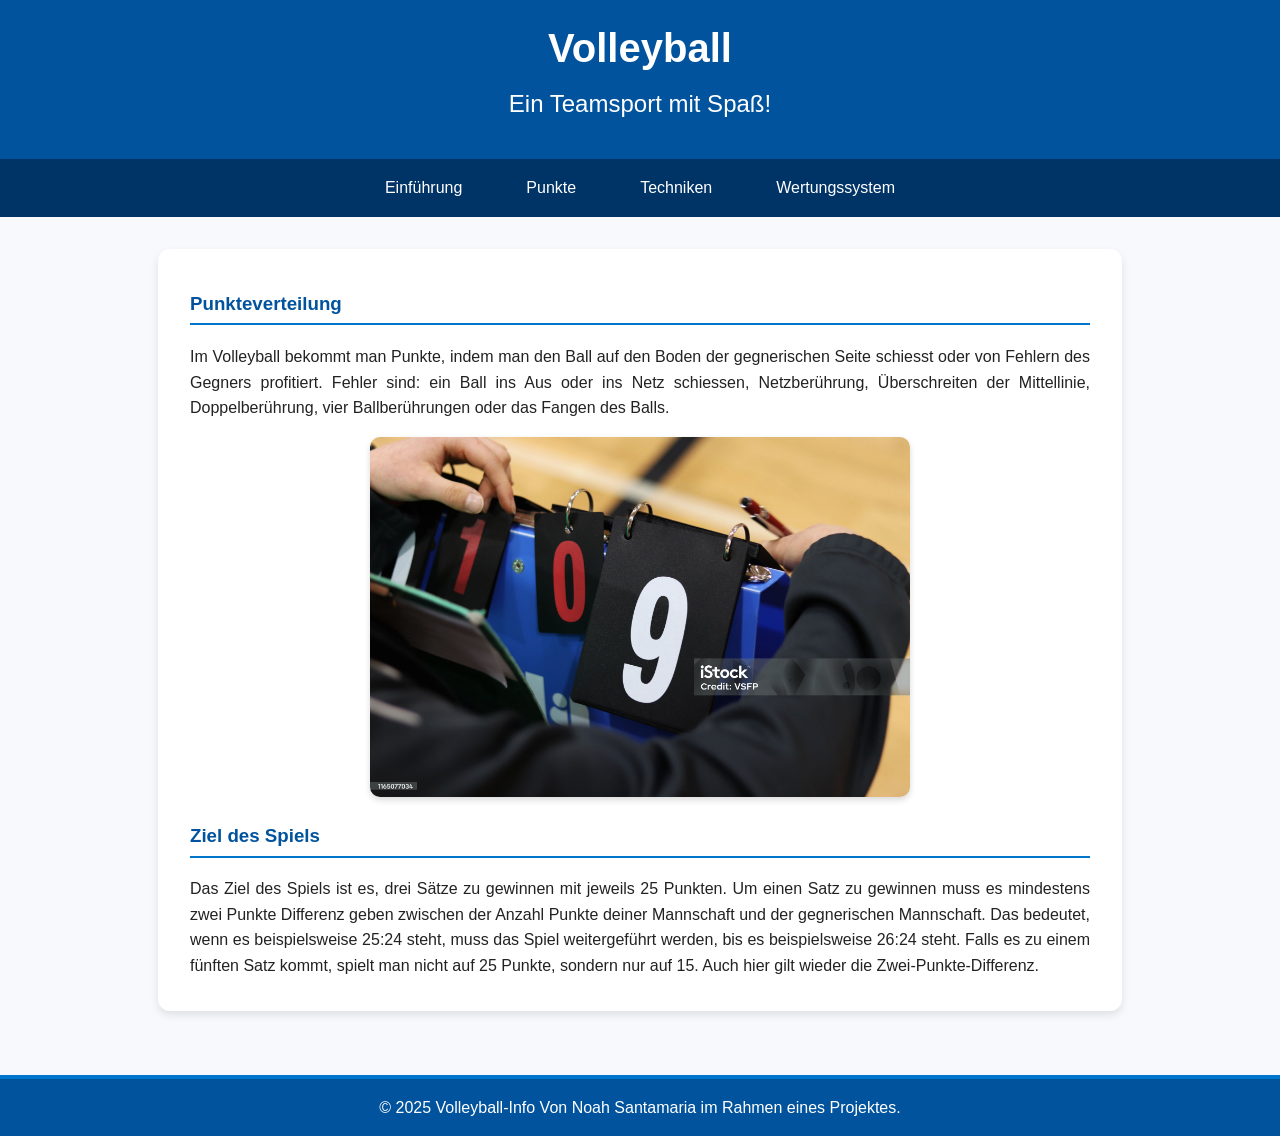
<file: Punkteverteilung & Ziel des Spiels.html>
<!DOCTYPE html>
<html lang="de">
<head>
    <meta charset="UTF-8">
    <title>Volleyball - Punkte</title>
    <link rel="stylesheet" href="Volleyball.css">
</head>
<body>
    <header>
        <h1>Volleyball</h1>
        <h2>Ein Teamsport mit Spaß!</h2>
    </header>

    <nav>
        <a href="index.html">Einführung</a>
        <a href="Punkteverteilung & Ziel des Spiels.html">Punkte</a>
        <a href="Techniken & Weltranglisten.html">Techniken</a>
        <a href="Wertungssystem bis 2019.html">Wertungssystem</a>
    </nav>

    <main>
        <h3>Punkteverteilung</h3>
        <p>
            Im Volleyball bekommt man Punkte, indem man den Ball auf den Boden der gegnerischen 
            Seite schiesst oder von Fehlern des Gegners profitiert. Fehler sind: ein Ball ins 
            Aus oder ins Netz schiessen, Netzberührung, Überschreiten der Mittellinie, Doppelberührung, 
            vier Ballberührungen oder das Fangen des Balls.
        </p>

        <img src="Punkteanzeige Volleyball.jpg" alt="Punkteanzeige Volleyball">

        <h3>Ziel des Spiels</h3>
        <p>
            Das Ziel des Spiels ist es, drei Sätze zu gewinnen mit jeweils 25 Punkten. 
            Um einen Satz zu gewinnen muss es mindestens zwei Punkte Differenz geben 
            zwischen der Anzahl Punkte deiner Mannschaft und der gegnerischen Mannschaft. 
            Das bedeutet, wenn es beispielsweise 25:24 steht, muss das Spiel weitergeführt 
            werden, bis es beispielsweise 26:24 steht. Falls es zu einem fünften Satz kommt, 
            spielt man nicht auf 25 Punkte, sondern nur auf 15. Auch hier gilt wieder die 
            Zwei-Punkte-Differenz.
        </p>
    </main>

    <footer>
        © 2025 Volleyball-Info
        Von Noah Santamaria im Rahmen eines Projektes. 
    </footer>
</body>
</html>
</file>
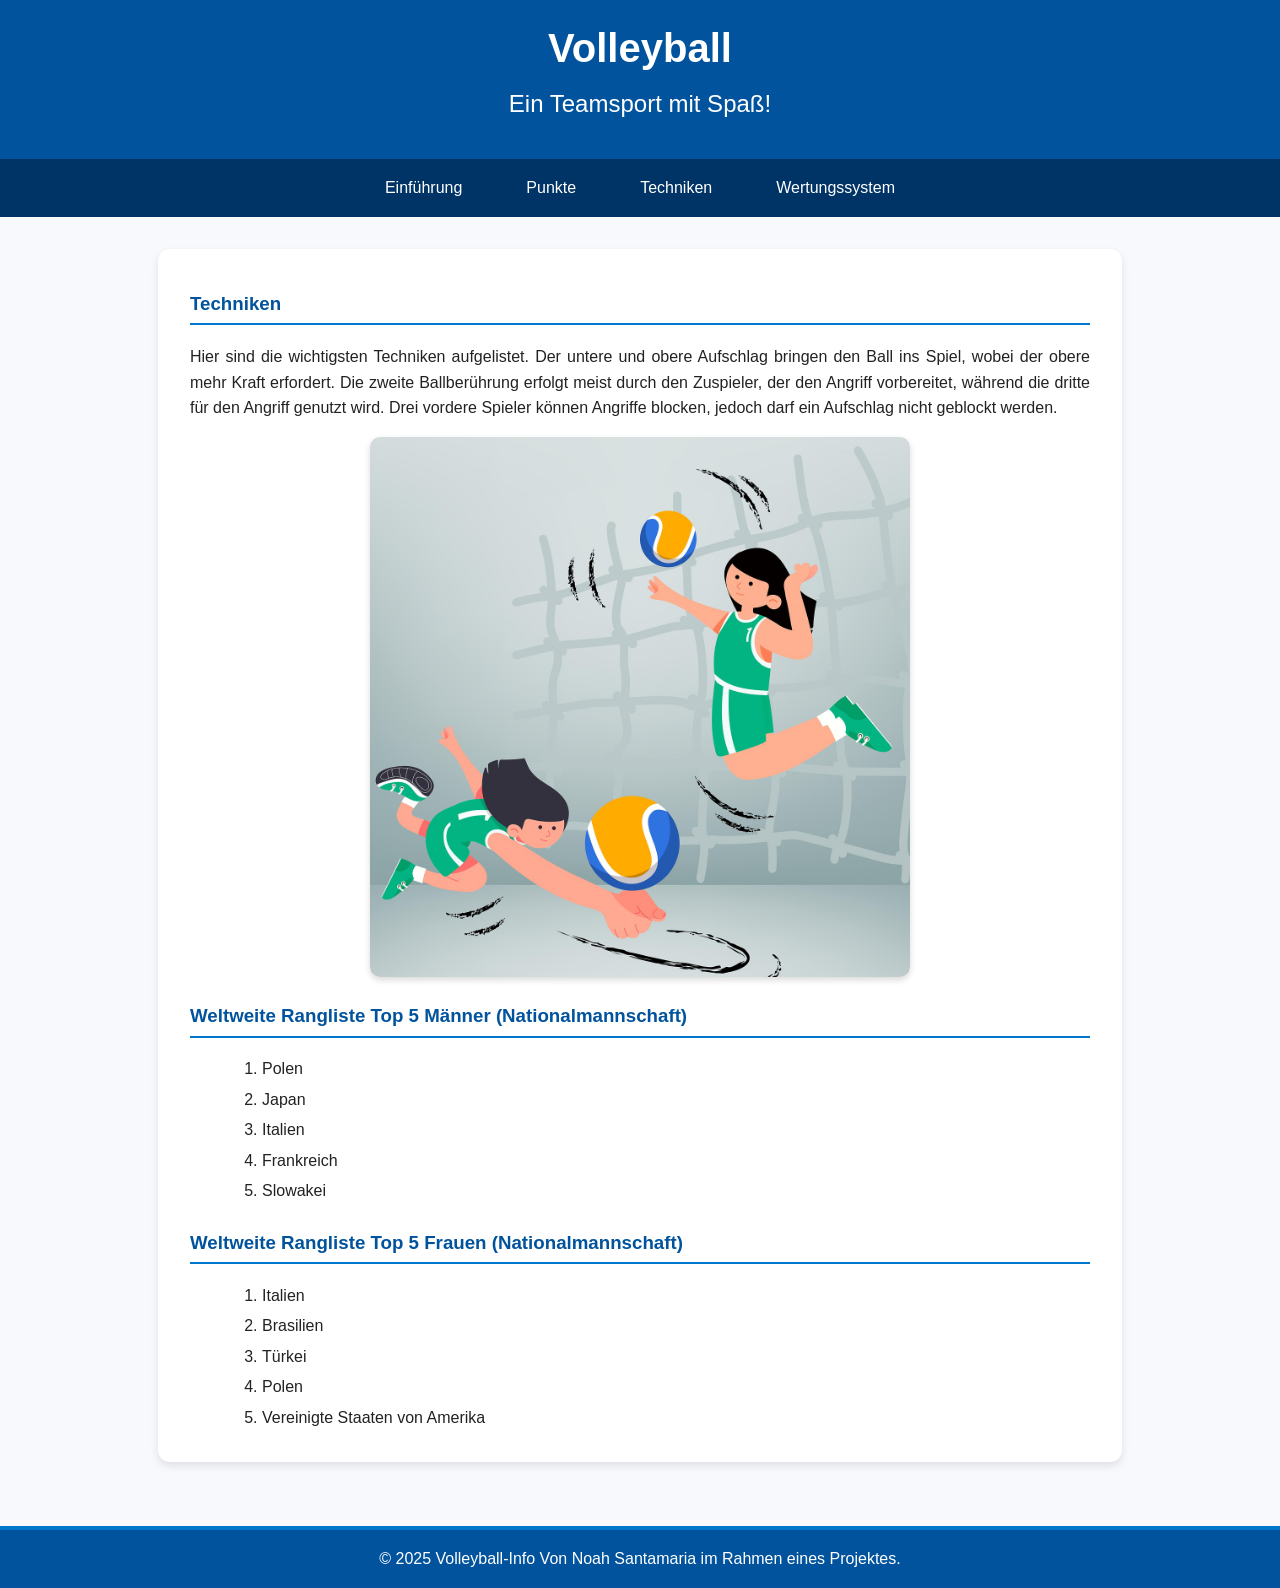
<file: Techniken & Weltranglisten.html>
<!DOCTYPE html>
<html lang="de">
<head>
    <meta charset="UTF-8">
    <title>Volleyball - Techniken</title>
    <link rel="stylesheet" href="Volleyball.css">
</head>
<body>
    <header>
        <h1>Volleyball</h1>
        <h2>Ein Teamsport mit Spaß!</h2>
    </header>

    <nav>
        <a href="index.html">Einführung</a>
        <a href="Punkteverteilung & Ziel des Spiels.html">Punkte</a>
        <a href="Techniken & Weltranglisten.html">Techniken</a>
        <a href="Wertungssystem bis 2019.html">Wertungssystem</a>
    </nav>

    <main>
        <h3>Techniken</h3>
        <p>
            Hier sind die wichtigsten Techniken aufgelistet. 
            Der untere und obere Aufschlag bringen den Ball ins Spiel, wobei der obere mehr Kraft erfordert. 
            Die zweite Ballberührung erfolgt meist durch den Zuspieler, der den Angriff vorbereitet, 
            während die dritte für den Angriff genutzt wird. Drei vordere Spieler können Angriffe blocken, 
            jedoch darf ein Aufschlag nicht geblockt werden.
        </p>
        <img src="Techniken Volleyball.jpg" alt="Techniken im Volleyball">

        <h3>Weltweite Rangliste Top 5 Männer (Nationalmannschaft)</h3>
        <ol>
            <li>Polen</li>
            <li>Japan</li>
            <li>Italien</li>
            <li>Frankreich</li>
            <li>Slowakei</li>
        </ol>

        <h3>Weltweite Rangliste Top 5 Frauen (Nationalmannschaft)</h3>
        <ol>
            <li>Italien</li>
            <li>Brasilien</li>
            <li>Türkei</li>
            <li>Polen</li>
            <li>Vereinigte Staaten von Amerika</li>
        </ol>
    </main>

    <footer>
        © 2025 Volleyball-Info
        Von Noah Santamaria im Rahmen eines Projektes. 
    </footer>
</body>
</html>
</file>
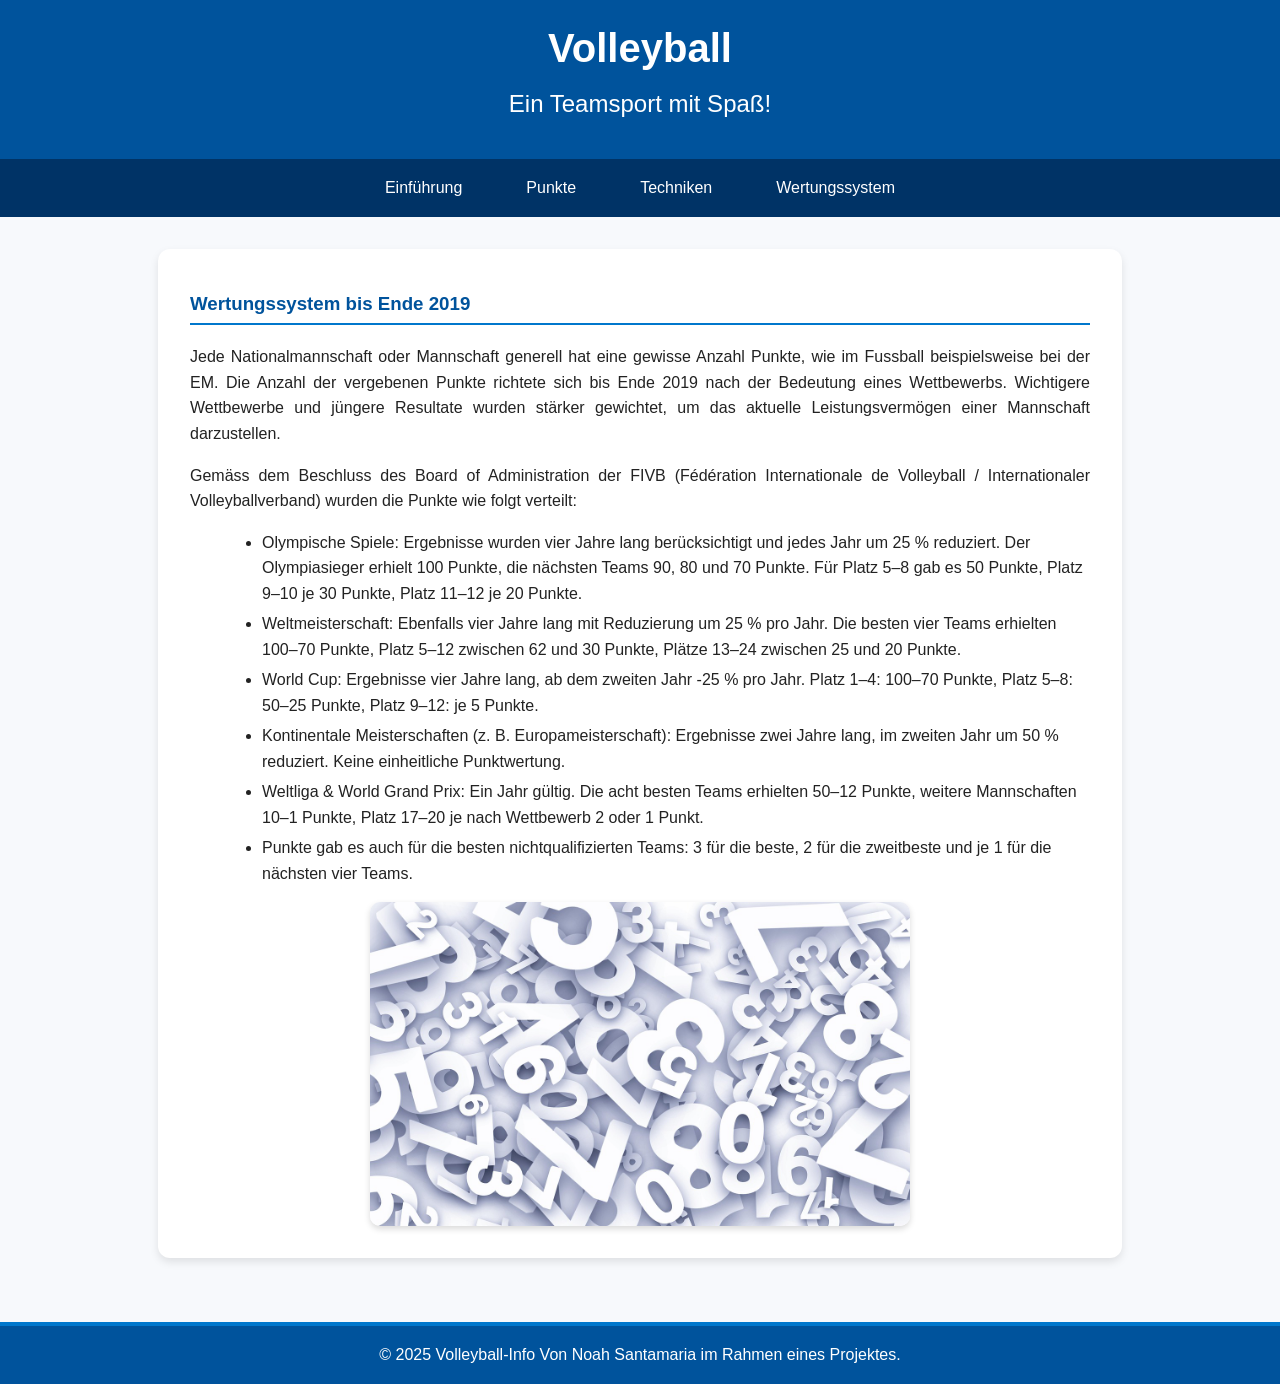
<file: Wertungssystem bis 2019.html>
<!DOCTYPE html>
<html lang="de">
<head>
    <meta charset="UTF-8">
    <title>Volleyball - Wertungssystem</title>
    <link rel="stylesheet" href="Volleyball.css">
</head>
<body>
    <header>
        <h1>Volleyball</h1>
        <h2>Ein Teamsport mit Spaß!</h2>
    </header>

    <nav>
        <a href="index.html">Einführung</a>
        <a href="Punkteverteilung & Ziel des Spiels.html">Punkte</a>
        <a href="Techniken & Weltranglisten.html">Techniken</a>
        <a href="Wertungssystem bis 2019.html">Wertungssystem</a>
    </nav>

    <main>
        <h3>Wertungssystem bis Ende 2019</h3>
        <p>
            Jede Nationalmannschaft oder Mannschaft generell hat eine gewisse Anzahl Punkte, 
            wie im Fussball beispielsweise bei der EM. Die Anzahl der vergebenen Punkte richtete 
            sich bis Ende 2019 nach der Bedeutung eines Wettbewerbs. Wichtigere Wettbewerbe 
            und jüngere Resultate wurden stärker gewichtet, um das aktuelle Leistungsvermögen 
            einer Mannschaft darzustellen.
        </p>

        <p>
            Gemäss dem Beschluss des Board of Administration der FIVB (Fédération Internationale de Volleyball / Internationaler Volleyballverband) 
            wurden die Punkte wie folgt verteilt:
        </p>

        <ul>
            <li>
                Olympische Spiele: Ergebnisse wurden vier Jahre lang berücksichtigt und jedes Jahr um 25 % reduziert. 
                Der Olympiasieger erhielt 100 Punkte, die nächsten Teams 90, 80 und 70 Punkte. Für Platz 5–8 gab es 50 Punkte, 
                Platz 9–10 je 30 Punkte, Platz 11–12 je 20 Punkte.
            </li>
            <li>
                Weltmeisterschaft: Ebenfalls vier Jahre lang mit Reduzierung um 25 % pro Jahr. 
                Die besten vier Teams erhielten 100–70 Punkte, Platz 5–12 zwischen 62 und 30 Punkte, 
                Plätze 13–24 zwischen 25 und 20 Punkte.
            </li>
            <li>
                World Cup: Ergebnisse vier Jahre lang, ab dem zweiten Jahr -25 % pro Jahr. 
                Platz 1–4: 100–70 Punkte, Platz 5–8: 50–25 Punkte, Platz 9–12: je 5 Punkte.
            </li>
            <li>
                Kontinentale Meisterschaften (z. B. Europameisterschaft): Ergebnisse zwei Jahre lang, 
                im zweiten Jahr um 50 % reduziert. Keine einheitliche Punktwertung.
            </li>
            <li>
                Weltliga & World Grand Prix: Ein Jahr gültig. Die acht besten Teams erhielten 50–12 Punkte, 
                weitere Mannschaften 10–1 Punkte, Platz 17–20 je nach Wettbewerb 2 oder 1 Punkt.
            </li>
            <li>
                Punkte gab es auch für die besten nichtqualifizierten Teams: 3 für die beste, 
                2 für die zweitbeste und je 1 für die nächsten vier Teams.
            </li>
        </ul>
        <img src="Zahlen.jpg" alt="Wertungssystem Volleyball">
    </main>

    <footer>
        © 2025 Volleyball-Info
        Von Noah Santamaria im Rahmen eines Projektes. 
    </footer>
</body>
</html>
</file>
<file: Volleyball.css>
/* Allgemeines Layout */
html, body {
    height: 100%;
}

body {
    font-family: Arial, sans-serif;
    margin: 0;
    padding: 0;
    line-height: 1.6;
    background: rgb(247, 249, 252);
    color: rgb(34, 34, 34);

    /* Sticky Footer */
    display: flex;
    flex-direction: column;
}

/* Kopfbereich */
header {
    background: rgb(0, 83, 156);
    color: white;
    padding: 1rem;
    text-align: center;
}

header h1 {
    margin: 0;
    font-size: 2.5rem;
}

header h2 {
    margin-top: 0.3rem;
    font-weight: normal;
}

/* Navigation */
nav {
    background: rgb(0, 51, 102);
    display: flex;
    justify-content: center;
    padding: 0.5rem;
}

nav a {
    color: white;
    text-decoration: none;
    margin: 0 1rem;
    padding: 0.5rem 1rem;
    transition: background 0.3s;
    border-radius: 8px;
}

nav a:hover {
    background: rgb(0, 119, 204);
}

/* Inhalte */
main {
    flex: 1; /* Sticky Footer: nimmt Resthöhe ein */
    max-width: 900px;
    margin: 2rem auto;
    padding: 1rem 2rem;
    background: white;
    border-radius: 12px;
    box-shadow: 0 4px 8px rgba(0, 0, 0, 0.1);
}

h3 {
    color: rgb(0, 83, 156);
    margin-top: 1.5rem;
    border-bottom: 2px solid rgb(0, 119, 204);
    padding-bottom: 0.3rem;
}

p {
    text-align: justify;
}

img {
    display: block;
    margin: 1rem auto;
    max-width: 100%;
    border-radius: 10px;
}

/* Listen */
ol, ul {
    margin-left: 2rem;
    margin-top: 0.5rem;
}

li {
    margin-bottom: 0.3rem;
}

/* Footer */
footer {
    text-align: center;
    padding: 1rem;
    background: rgb(0, 83, 156);
    color: white;
    margin-top: 2rem;
    border-top: 4px solid rgb(0, 119, 204);
}

/* Bilder anpassen */
img {
    display: block;
    margin: 1rem auto;
    max-width: 60%;   /* Bildbreite auf 60 % der Seite begrenzen */
    height: auto;
    border-radius: 10px;
    box-shadow: 0 3px 6px rgba(0, 0, 0, 0.15);
}
</file>
